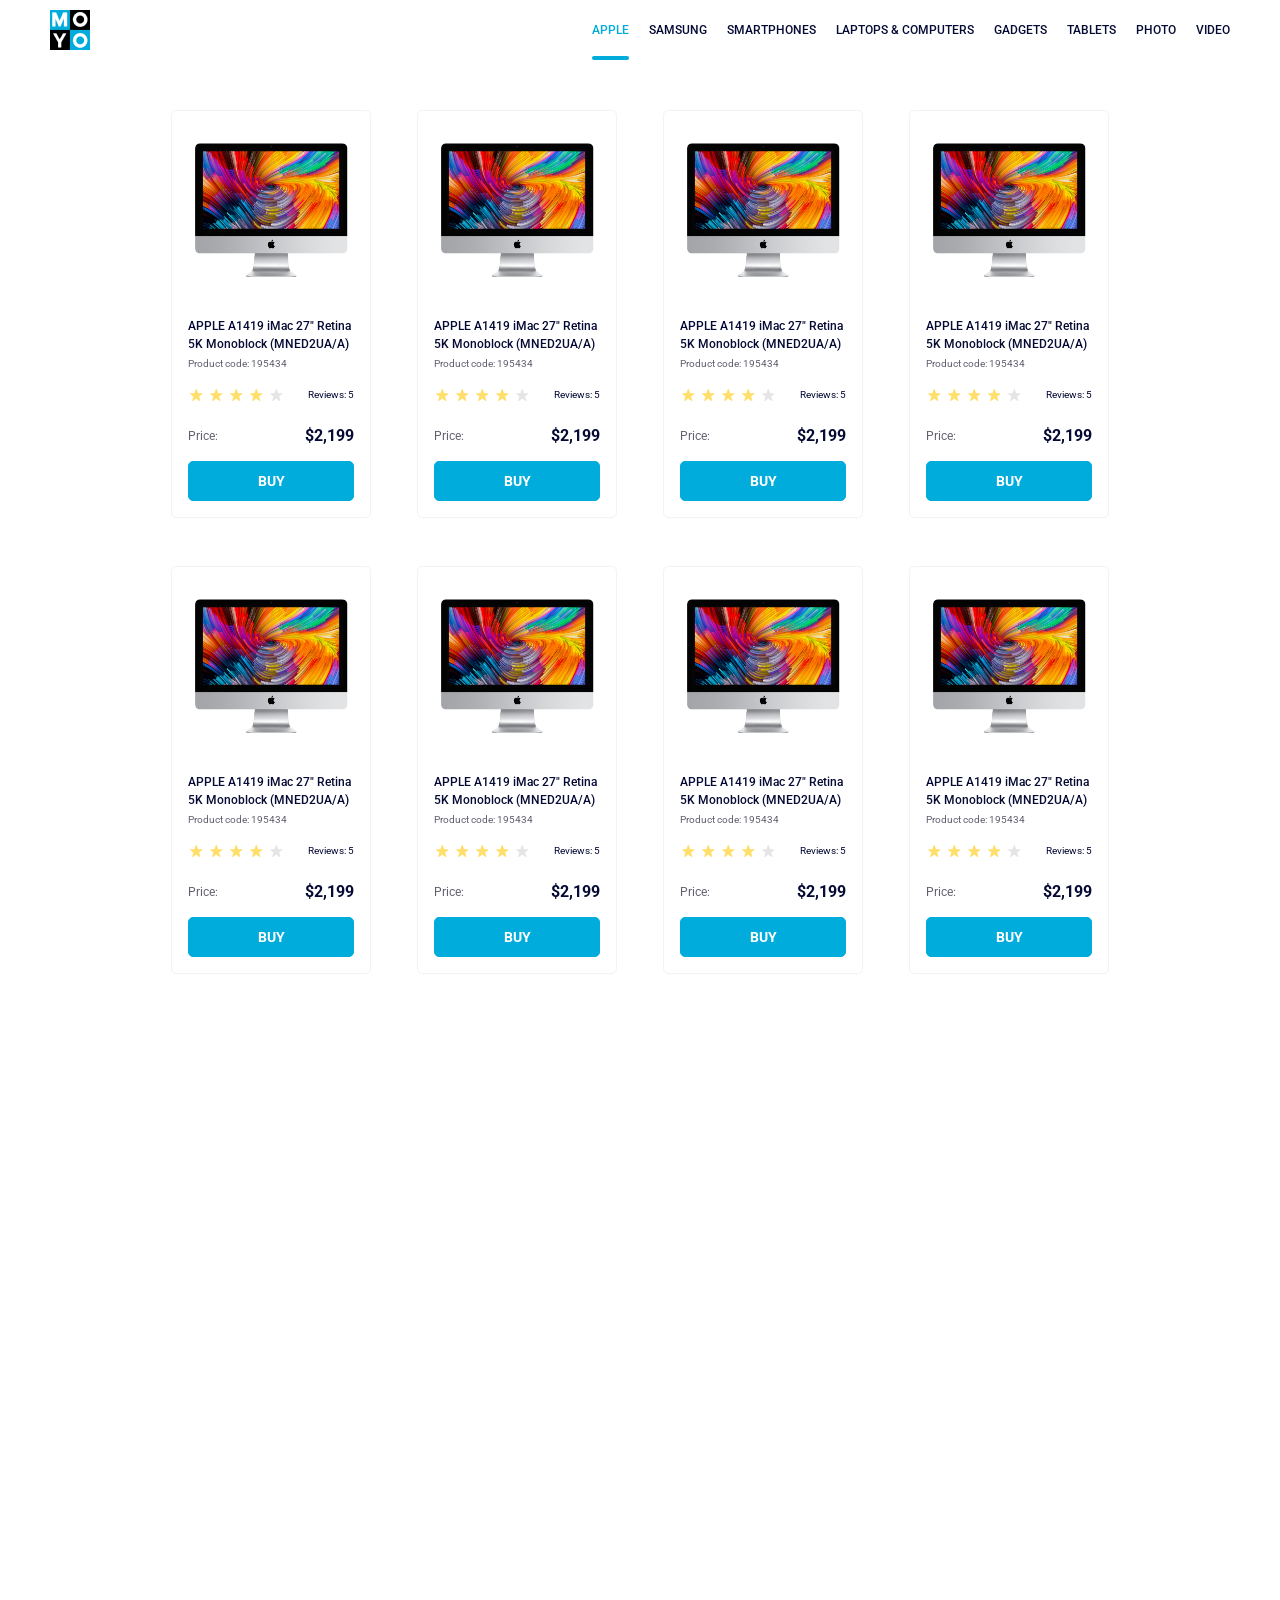
<file: index.html>
<!doctype html><html lang="en"><head><meta charset="utf-8"><meta name="viewport" content="width=device-width, initial-scale=1.0"><title>Catalog</title><link rel="preconnect" href="https://fonts.gstatic.com"><link href="https://fonts.googleapis.com/css2?family=Roboto:wght@400;500;700&display=swap" rel="stylesheet"><link rel="stylesheet" href="index.2150a452.css"></head><body> <header class="header"> <a class="header__logo"> <img src="logo.eddae0ff.png" alt="Moyo logo"> </a> <nav class="nav"> <ul class="nav__list"> <li class="nav__item"> <a class="is-active nav__link">apple</a> </li> <li class="nav__item"><a class="nav__link">samsung</a></li> <li class="nav__item"><a class="nav__link">smartphones</a></li> <li class="nav__item"> <a class="nav__link" data-qa="nav-hover"> laptops & computers </a> </li> <li class="nav__item"><a class="nav__link">gadgets</a></li> <li class="nav__item"><a class="nav__link">tablets</a></li> <li class="nav__item"><a class="nav__link">photo</a></li> <li class="nav__item"><a class="nav__link">video</a></li> </ul> </nav> </header> <main class="main">  <div class="card" data-qa="card"> <img src="imac.202c52ff.jpeg" class="card__image" alt="ImacPhoto"> <div class="card__content content"> <span class="content__title"> APPLE A1419 iMac 27" Retina <br> 5K Monoblock (MNED2UA/A) </span> <span class="content__code">Product code: 195434</span> <div class="content__rating"> <div class="stars stars--4"> <div class="stars__star"></div> <div class="stars__star"></div> <div class="stars__star"></div> <div class="stars__star"></div> <div class="stars__star"></div> </div> <span class="content__reviews">Reviews: 5</span> </div> <div class="content__price"> <span class="content__text-price">Price:</span> <span class="content__amount-price">$2,199</span> </div> <a href="#" class="buy" data-qa="hover card-hover"> BUY </a> </div> </div>   <div class="card" data-qa="card"> <img src="imac.202c52ff.jpeg" class="card__image" alt="ImacPhoto"> <div class="card__content content"> <span class="content__title"> APPLE A1419 iMac 27" Retina <br> 5K Monoblock (MNED2UA/A) </span> <span class="content__code">Product code: 195434</span> <div class="content__rating"> <div class="stars stars--4"> <div class="stars__star"></div> <div class="stars__star"></div> <div class="stars__star"></div> <div class="stars__star"></div> <div class="stars__star"></div> </div> <span class="content__reviews">Reviews: 5</span> </div> <div class="content__price"> <span class="content__text-price">Price:</span> <span class="content__amount-price">$2,199</span> </div> <a href="#" class="buy" data-qa="hover"> BUY </a> </div> </div>   <div class="card" data-qa="card"> <img src="imac.202c52ff.jpeg" class="card__image" alt="ImacPhoto"> <div class="card__content content"> <span class="content__title"> APPLE A1419 iMac 27" Retina <br> 5K Monoblock (MNED2UA/A) </span> <span class="content__code">Product code: 195434</span> <div class="content__rating"> <div class="stars stars--4"> <div class="stars__star"></div> <div class="stars__star"></div> <div class="stars__star"></div> <div class="stars__star"></div> <div class="stars__star"></div> </div> <span class="content__reviews">Reviews: 5</span> </div> <div class="content__price"> <span class="content__text-price">Price:</span> <span class="content__amount-price">$2,199</span> </div> <a href="#" class="buy" data-qa="hover"> BUY </a> </div> </div>   <div class="card" data-qa="card"> <img src="imac.202c52ff.jpeg" class="card__image" alt="ImacPhoto"> <div class="card__content content"> <span class="content__title"> APPLE A1419 iMac 27" Retina <br> 5K Monoblock (MNED2UA/A) </span> <span class="content__code">Product code: 195434</span> <div class="content__rating"> <div class="stars stars--4"> <div class="stars__star"></div> <div class="stars__star"></div> <div class="stars__star"></div> <div class="stars__star"></div> <div class="stars__star"></div> </div> <span class="content__reviews">Reviews: 5</span> </div> <div class="content__price"> <span class="content__text-price">Price:</span> <span class="content__amount-price">$2,199</span> </div> <a href="#" class="buy" data-qa="hover"> BUY </a> </div> </div>   <div class="card" data-qa="card"> <img src="imac.202c52ff.jpeg" class="card__image" alt="ImacPhoto"> <div class="card__content content"> <span class="content__title"> APPLE A1419 iMac 27" Retina <br> 5K Monoblock (MNED2UA/A) </span> <span class="content__code">Product code: 195434</span> <div class="content__rating"> <div class="stars stars--4"> <div class="stars__star"></div> <div class="stars__star"></div> <div class="stars__star"></div> <div class="stars__star"></div> <div class="stars__star"></div> </div> <span class="content__reviews">Reviews: 5</span> </div> <div class="content__price"> <span class="content__text-price">Price:</span> <span class="content__amount-price">$2,199</span> </div> <a href="#" class="buy" data-qa="hover"> BUY </a> </div> </div>   <div class="card" data-qa="card"> <img src="imac.202c52ff.jpeg" class="card__image" alt="ImacPhoto"> <div class="card__content content"> <span class="content__title"> APPLE A1419 iMac 27" Retina <br> 5K Monoblock (MNED2UA/A) </span> <span class="content__code">Product code: 195434</span> <div class="content__rating"> <div class="stars stars--4"> <div class="stars__star"></div> <div class="stars__star"></div> <div class="stars__star"></div> <div class="stars__star"></div> <div class="stars__star"></div> </div> <span class="content__reviews">Reviews: 5</span> </div> <div class="content__price"> <span class="content__text-price">Price:</span> <span class="content__amount-price">$2,199</span> </div> <a href="#" class="buy" data-qa="hover"> BUY </a> </div> </div>   <div class="card" data-qa="card"> <img src="imac.202c52ff.jpeg" class="card__image" alt="ImacPhoto"> <div class="card__content content"> <span class="content__title"> APPLE A1419 iMac 27" Retina <br> 5K Monoblock (MNED2UA/A) </span> <span class="content__code">Product code: 195434</span> <div class="content__rating"> <div class="stars stars--4"> <div class="stars__star"></div> <div class="stars__star"></div> <div class="stars__star"></div> <div class="stars__star"></div> <div class="stars__star"></div> </div> <span class="content__reviews">Reviews: 5</span> </div> <div class="content__price"> <span class="content__text-price">Price:</span> <span class="content__amount-price">$2,199</span> </div> <a href="#" class="buy" data-qa="hover"> BUY </a> </div> </div>   <div class="card" data-qa="card"> <img src="imac.202c52ff.jpeg" class="card__image" alt="ImacPhoto"> <div class="card__content content"> <span class="content__title"> APPLE A1419 iMac 27" Retina <br> 5K Monoblock (MNED2UA/A) </span> <span class="content__code">Product code: 195434</span> <div class="content__rating"> <div class="stars stars--4"> <div class="stars__star"></div> <div class="stars__star"></div> <div class="stars__star"></div> <div class="stars__star"></div> <div class="stars__star"></div> </div> <span class="content__reviews">Reviews: 5</span> </div> <div class="content__price"> <span class="content__text-price">Price:</span> <span class="content__amount-price">$2,199</span> </div> <a href="#" class="buy" data-qa="hover"> BUY </a> </div> </div>  </main> </body></html>
</file>
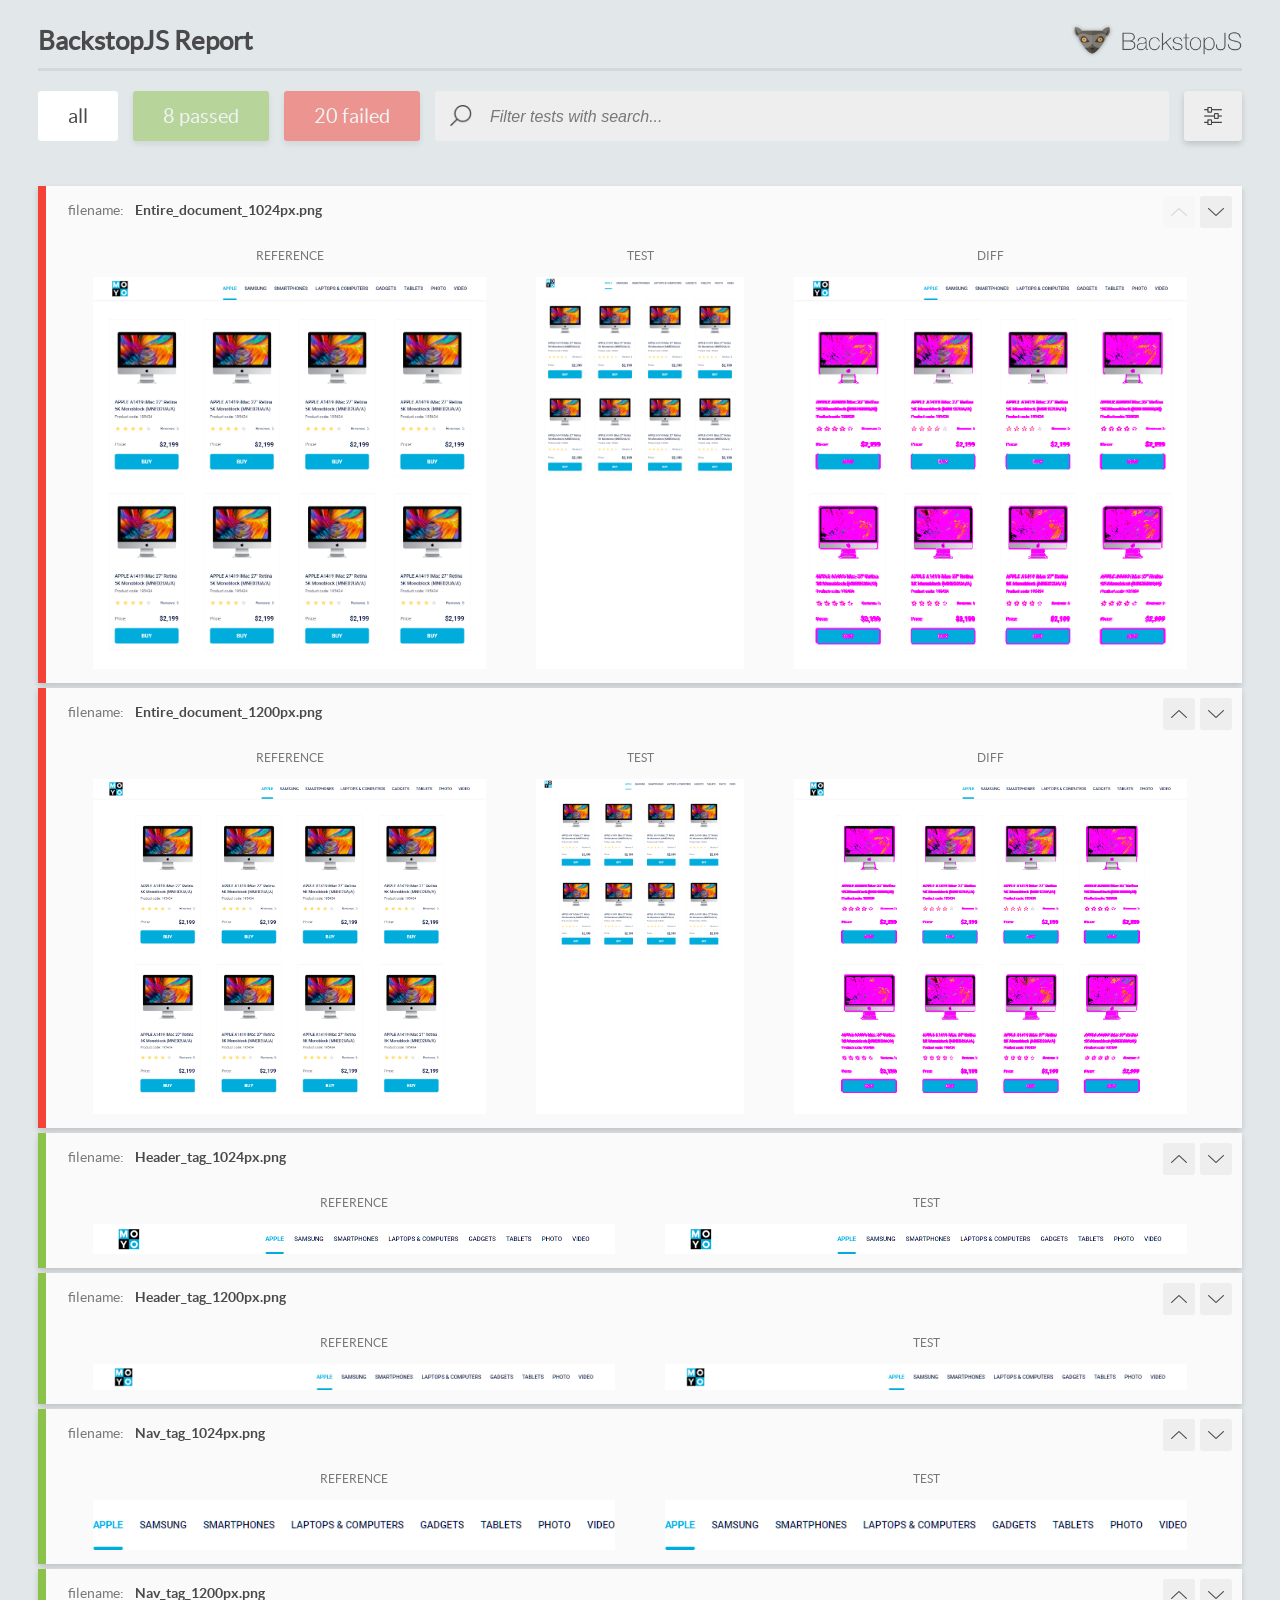
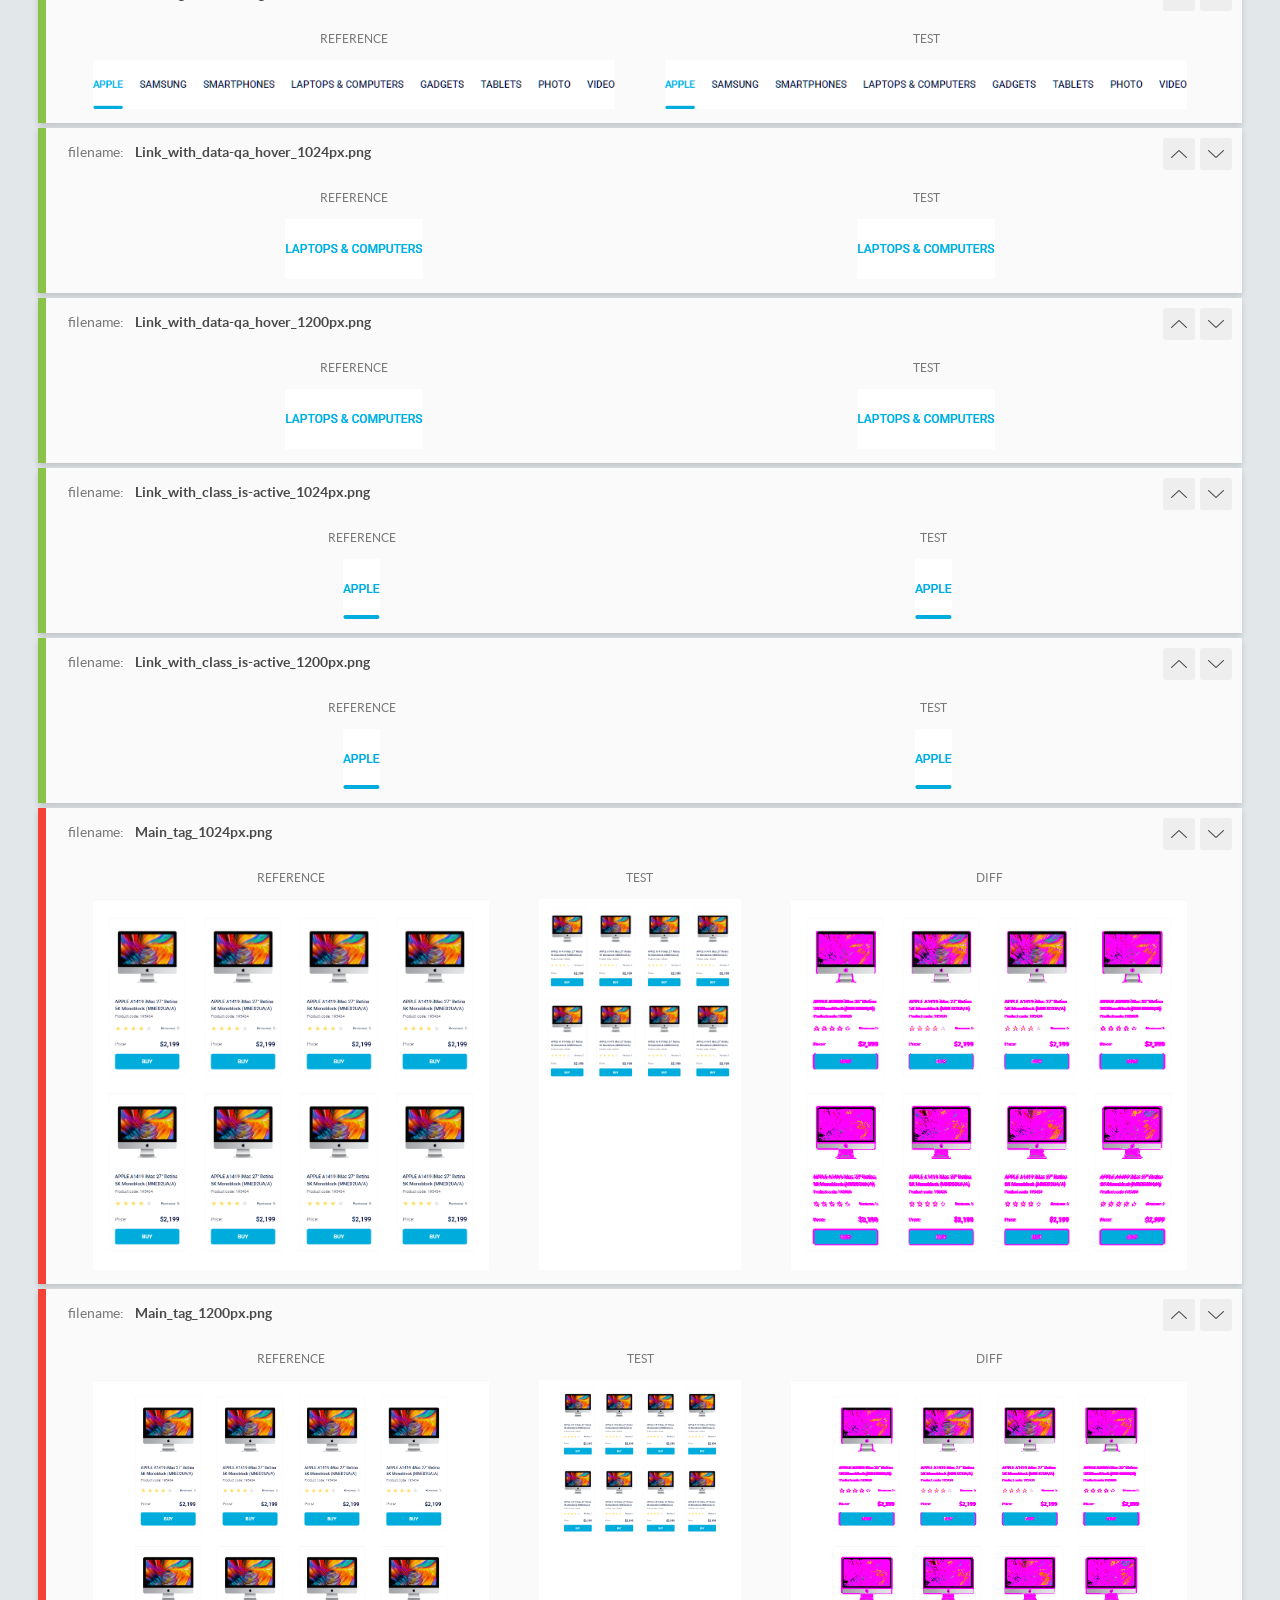
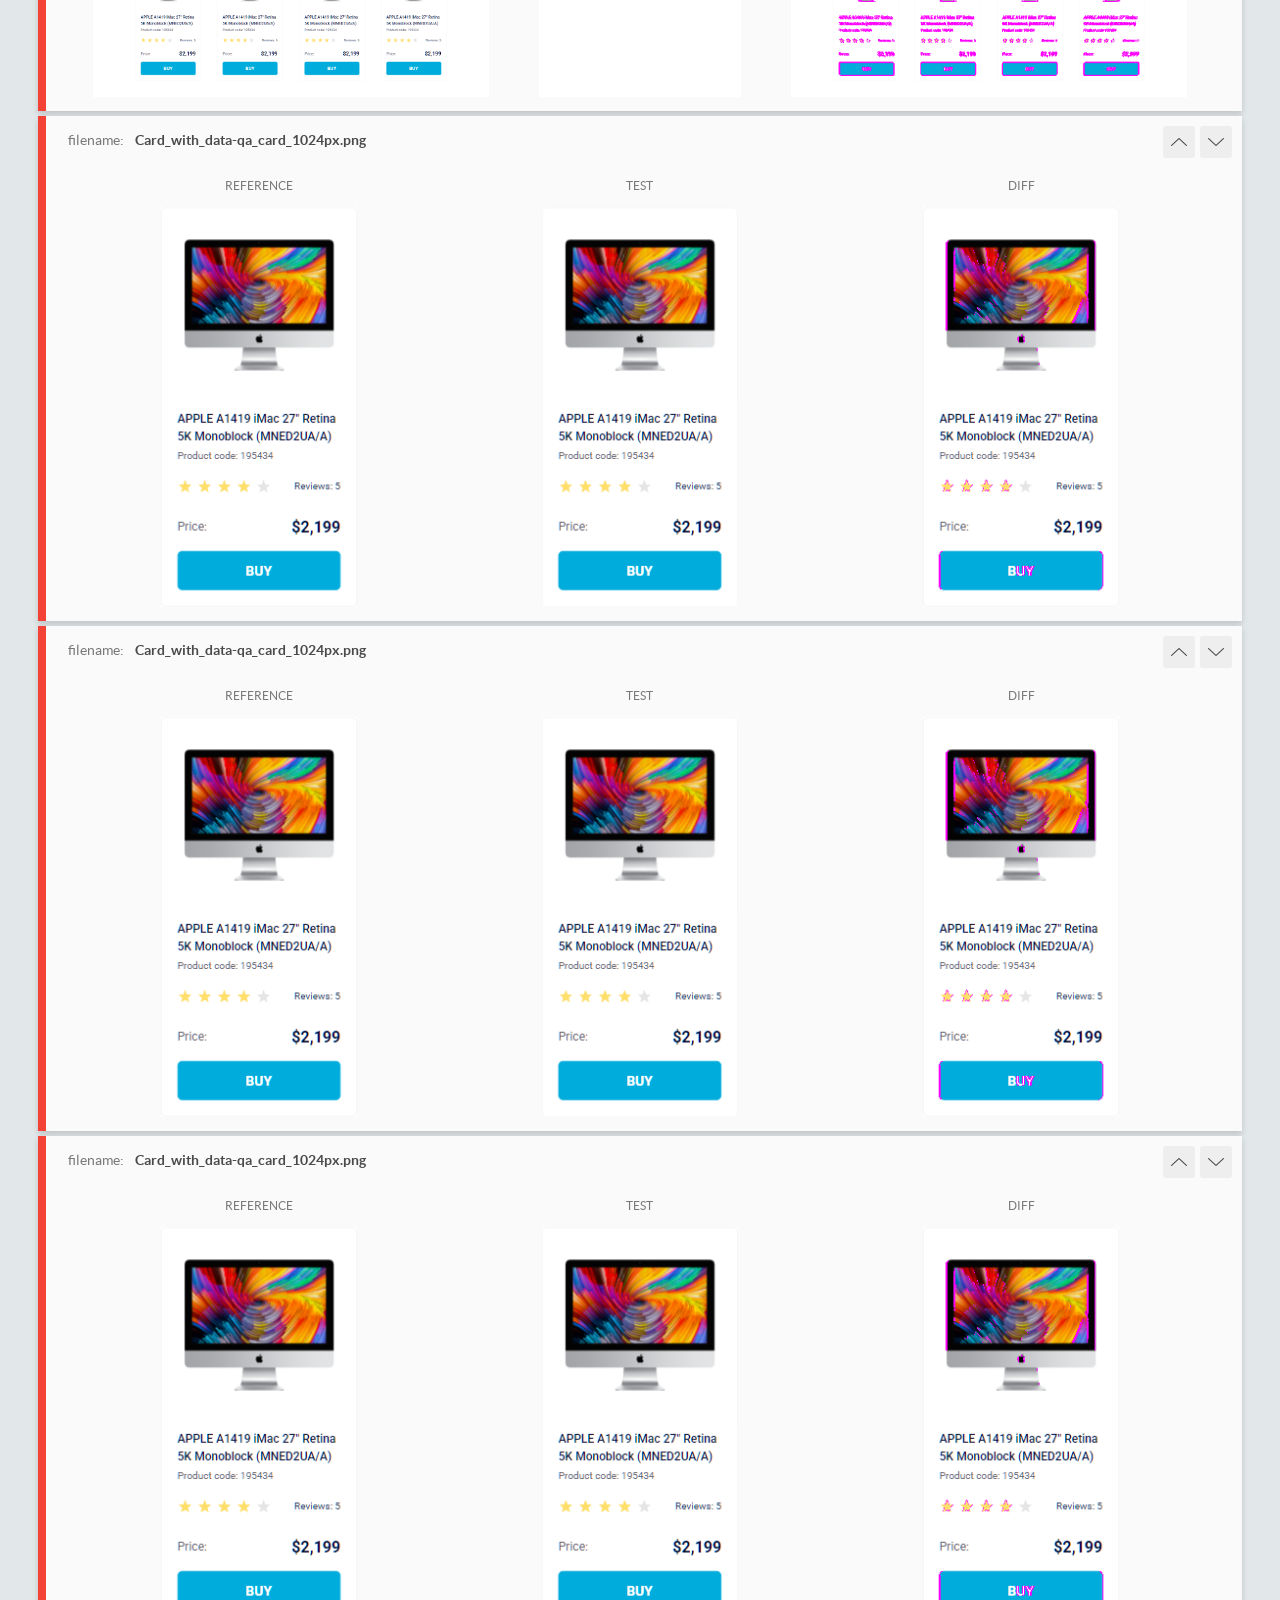
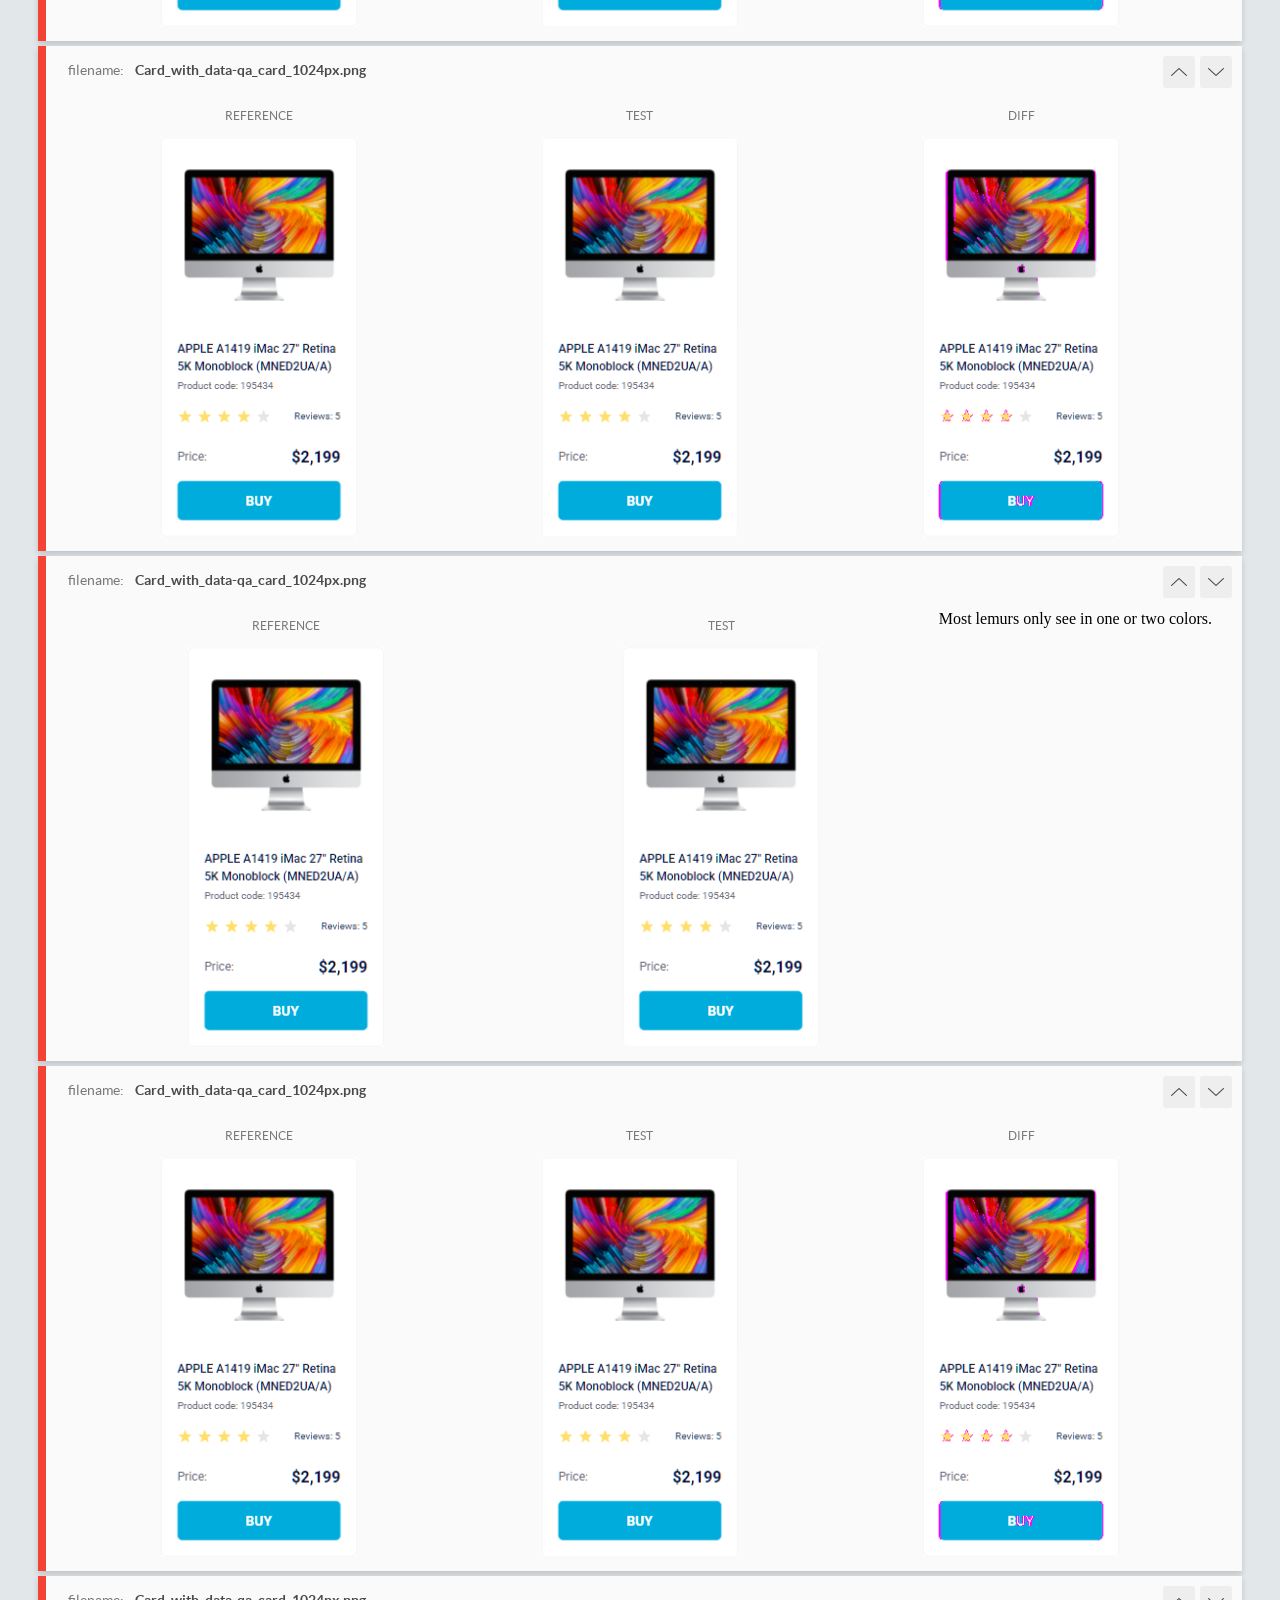
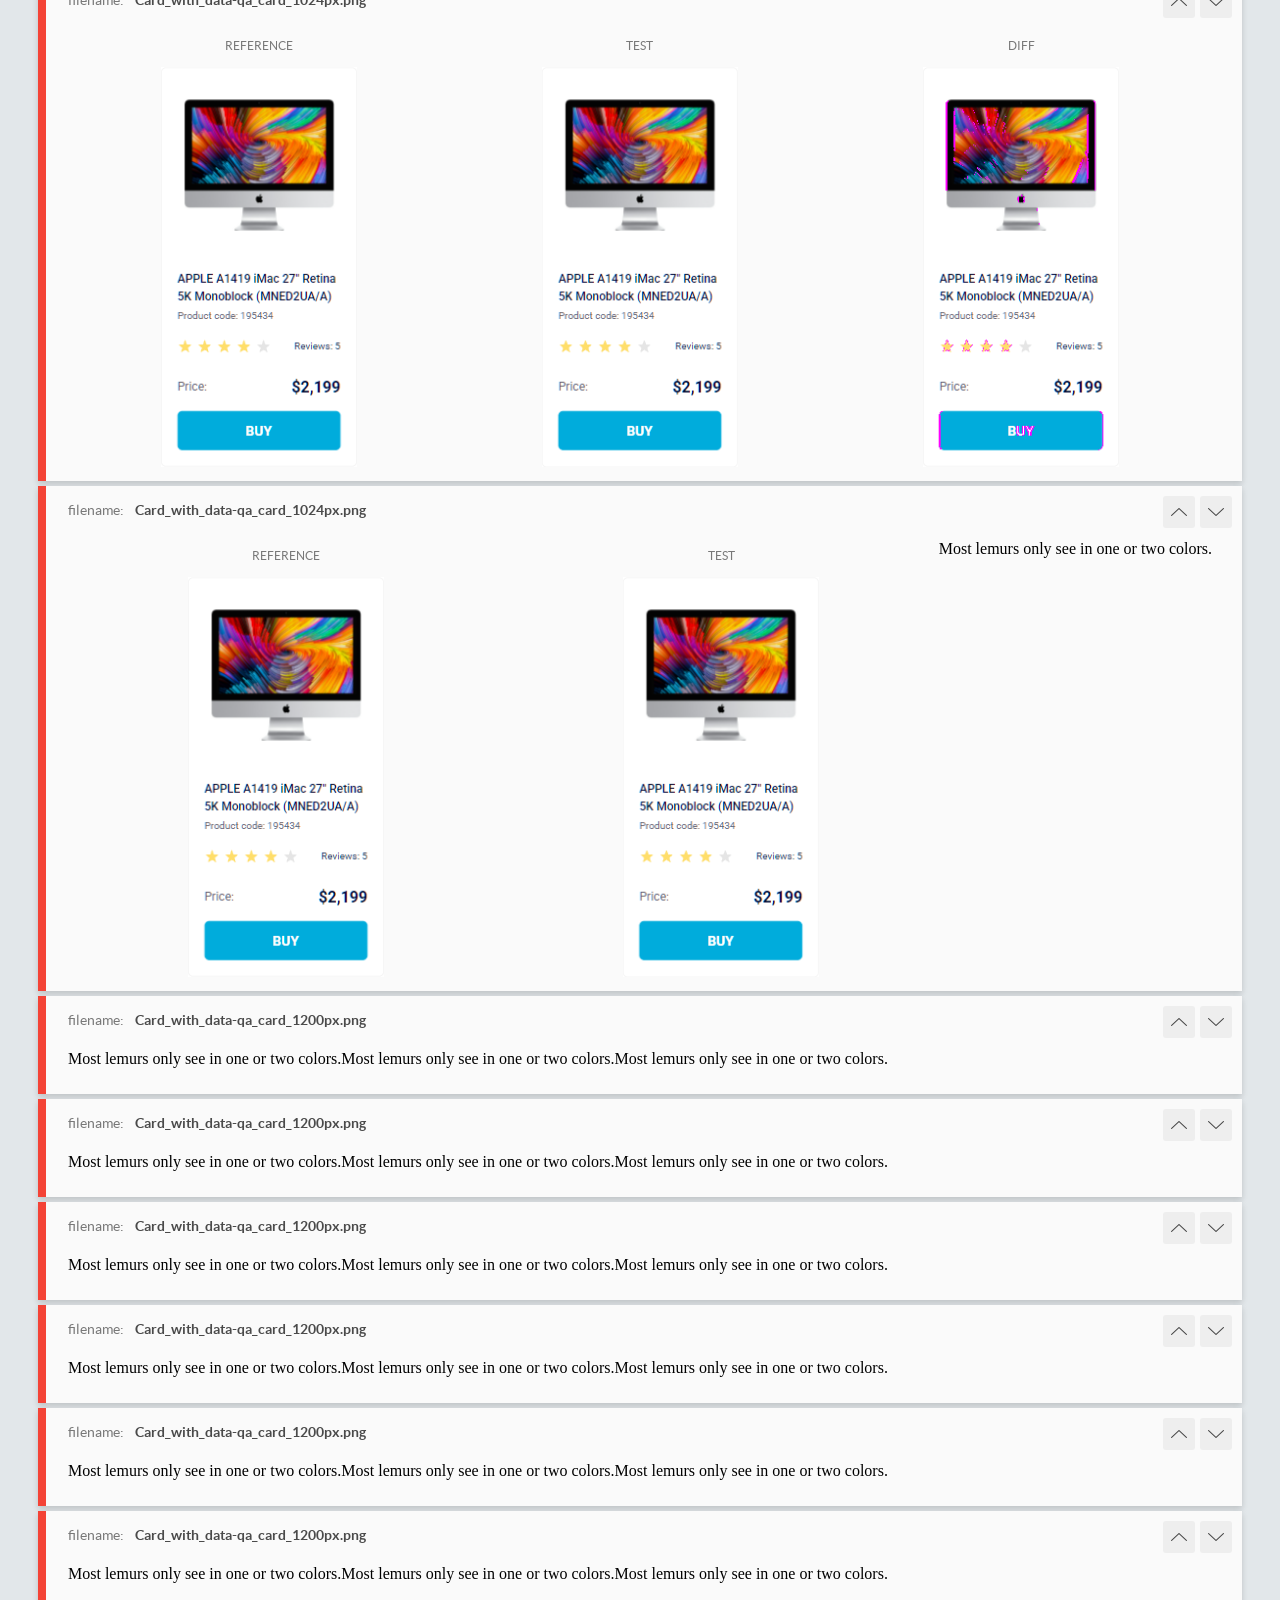
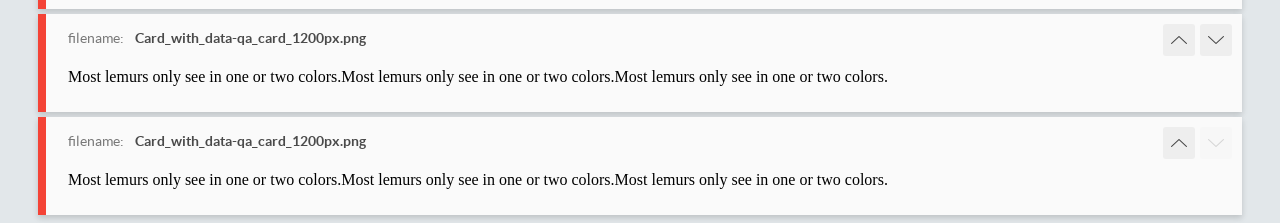
<file: report/html_report/index.html>
<!DOCTYPE html>
<html>
  <head>
    <meta charset="utf-8">
    <!-- Disable Cache -->
    <meta http-equiv="Cache-Control" content="no-cache, no-store, must-revalidate">
    <meta http-equiv="Pragma" content="no-cache">
    <meta http-equiv="Expires" content="0">

    <title>BackstopJS Report</title>

    <style>
      @font-face {
          font-family: 'latoregular';
          src: url('./assets/fonts/lato-regular-webfont.woff2') format('woff2'),
              url('./assets/fonts/lato-regular-webfont.woff') format('woff');
          font-weight: 400;
          font-style: normal;
      }
      @font-face {
          font-family: 'latobold';
          src: url('./assets/fonts/lato-bold-webfont.woff2') format('woff2'),
              url('./assets/fonts/lato-bold-webfont.woff') format('woff');
          font-weight: 700;
          font-style: normal;
      }

      .ReactModal__Body--open {
          overflow: hidden;
      }
      .ReactModal__Body--open .header {
        display: none;
      }

    </style>
  </head>
  <body style="background-color: #E2E7EA">
    <div id="root">

    </div>
    <script>
      function report (report) { // eslint-disable-line no-unused-vars
        window.tests = report;
      }
    </script>
    <script src="config.js"></script>
    <script src="index_bundle.js"></script>
  </body>
</html>
</file>
<file: index.2150a452.css>
@import "https://fonts.googleapis.com/css2?family=Roboto:wght@100..900&display=swap";:root{--blue-underline:#00acdc}.header{box-sizing:border-box;text-transform:uppercase;color:#060b35;justify-content:space-between;align-items:center;padding:0 50px;font-family:Roboto,sans-serif;font-size:12px;font-weight:500;display:flex}.header__logo{display:flex}.header .nav{align-items:stretch;display:flex}.header .nav__list{margin:0;padding:0;display:flex}.header .nav__item{list-style:none;transition-duration:.3s;display:flex}.header .nav__item:not(:first-child){margin-left:20px}.header .nav__item:hover{color:var(--blue-underline)}.header .nav__link{align-items:center;height:60px;display:flex;position:relative}.is-active{color:var(--blue-underline)}.is-active:after{content:"";background-color:var(--blue-underline);border-radius:8px;width:100%;height:4px;position:absolute;bottom:0;left:0}.card{box-sizing:border-box;border:1px solid #f3f3f3;border-radius:5px;width:200px;height:408px;transition-duration:.3s}.card__image{margin-inline:19px;width:160px;height:134px;margin-top:32px;display:block}.card .buy{text-align:center;box-sizing:border-box;color:#fff;background-color:#00acdc;border:1px solid #00acdc;border-radius:5px;align-content:center;width:166px;height:40px;margin:16px 0;font-size:14px;font-weight:700;text-decoration:none;transition-duration:.3s}.card .buy:hover{color:#00acdc;background-color:#fff;border-color:#00acdc}.content{color:#060b35;flex-direction:column;margin:40px 16px 16px;font-family:Roboto,sans-serif;font-weight:500;display:flex}.content__title{margin-bottom:4px;font-size:12px;line-height:18px;transition-duration:.3s}.content__code{color:#616070;font-size:10px;font-weight:400;line-height:14px}.content__rating{box-sizing:border-box;justify-content:space-between;align-items:flex-end;margin:16px 0 24px;line-height:16px;display:flex}.content__reviews{font-size:10px;font-weight:400;line-height:16px}.content__price{box-sizing:border-box;justify-content:space-between;align-items:center;display:flex}.content__text-price{color:#616070;font-size:12px;font-weight:400}.content__amount-price{font-size:16px;font-weight:700;line-height:18px}.card:hover{transform:scale(1.2)}.card:hover .content__title{color:#34568b}.stars{display:flex}.stars--1 .stars__star:nth-child(-n+1),.stars--2 .stars__star:nth-child(-n+2),.stars--3 .stars__star:nth-child(-n+3),.stars--4 .stars__star:nth-child(-n+4),.stars--5 .stars__star:nth-child(-n+5){background-image:url(star-active.edda4c43.svg)}.stars__star{box-sizing:border-box;background-image:url(star.822d561e.svg);background-position:50%;background-repeat:no-repeat;width:16px;height:16px}.stars__star:not(:last-child){margin-right:4px}.main{--column-count:1;grid-template-rows:1fr 1fr 1fr 1fr;grid-template-columns:repeat(var(--column-count),200px);justify-content:center;gap:48px 46px;padding:50px 40px;display:grid}@media (width>=488px){.main{--column-count:2}}@media (width>=768px){.main{--column-count:3}}@media (width>=1024px){.main{--column-count:4}}body{margin:0}
/*# sourceMappingURL=index.2150a452.css.map */
</file>
